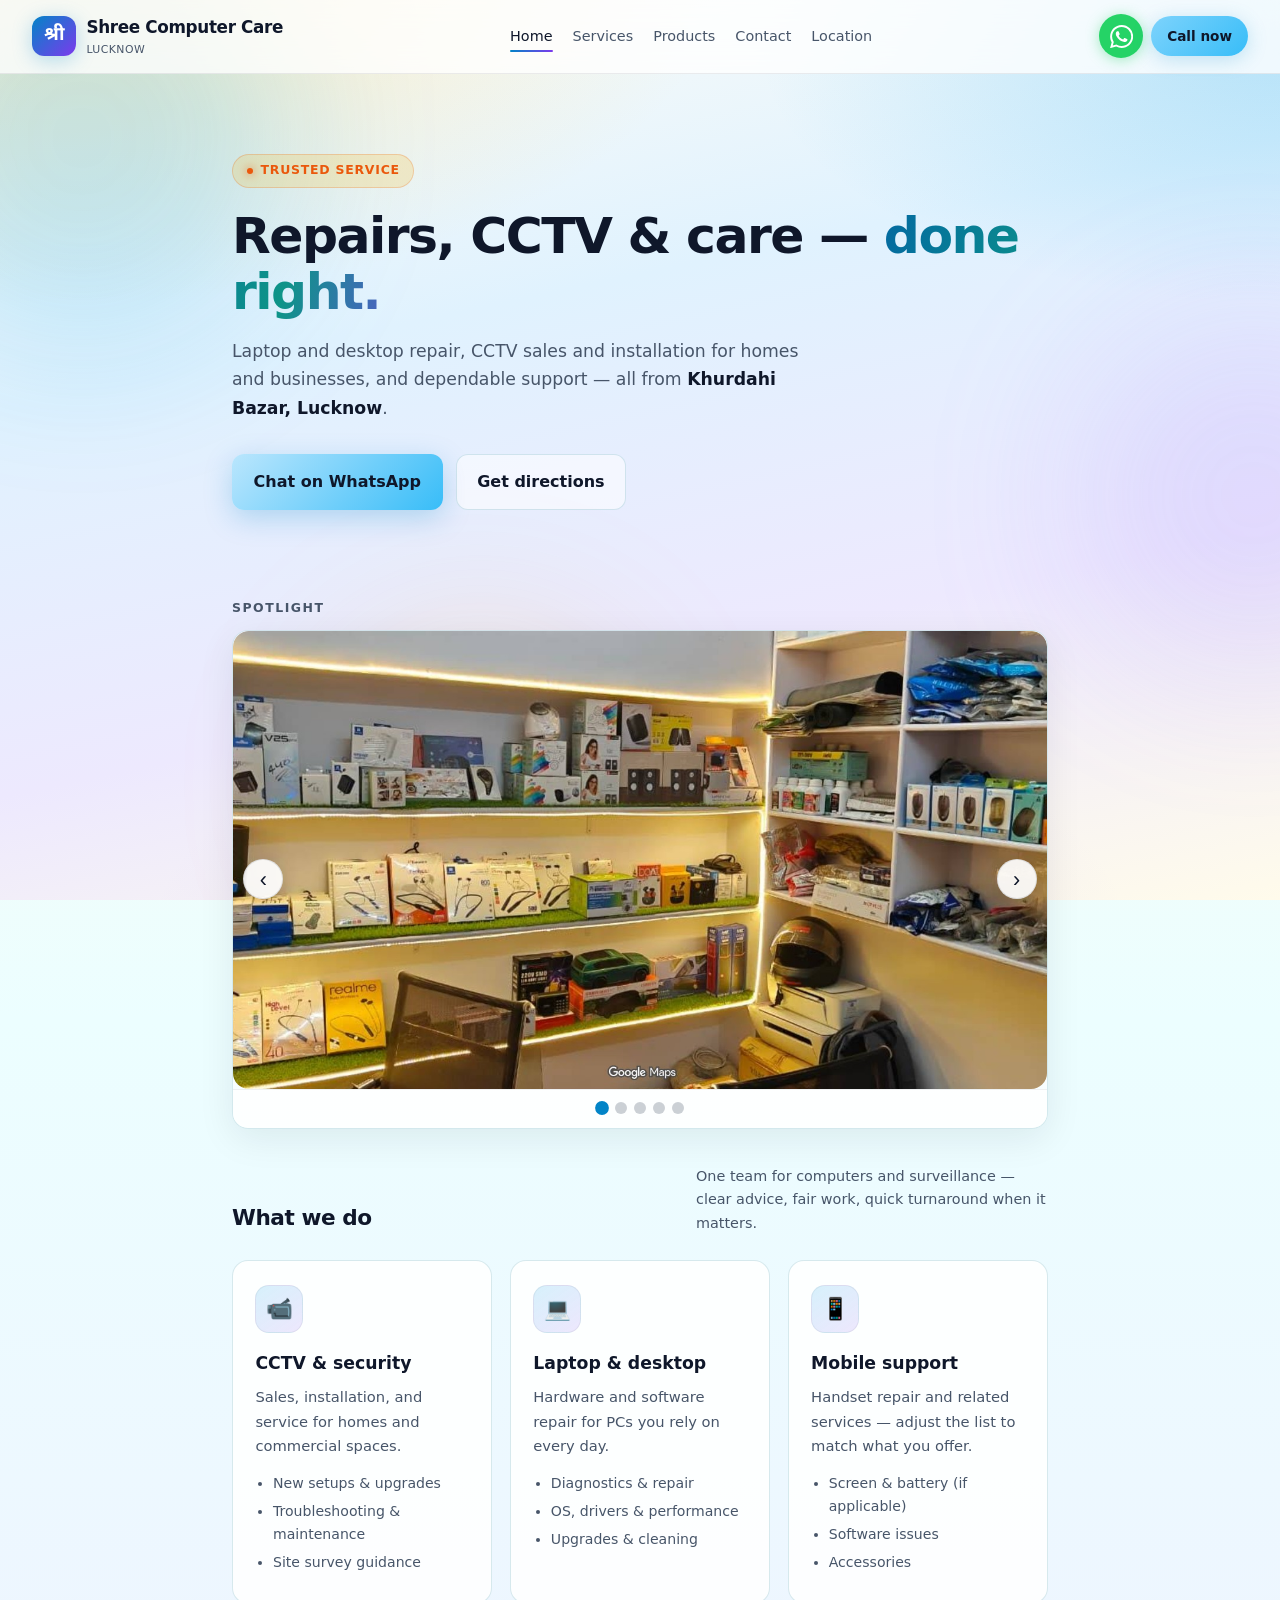
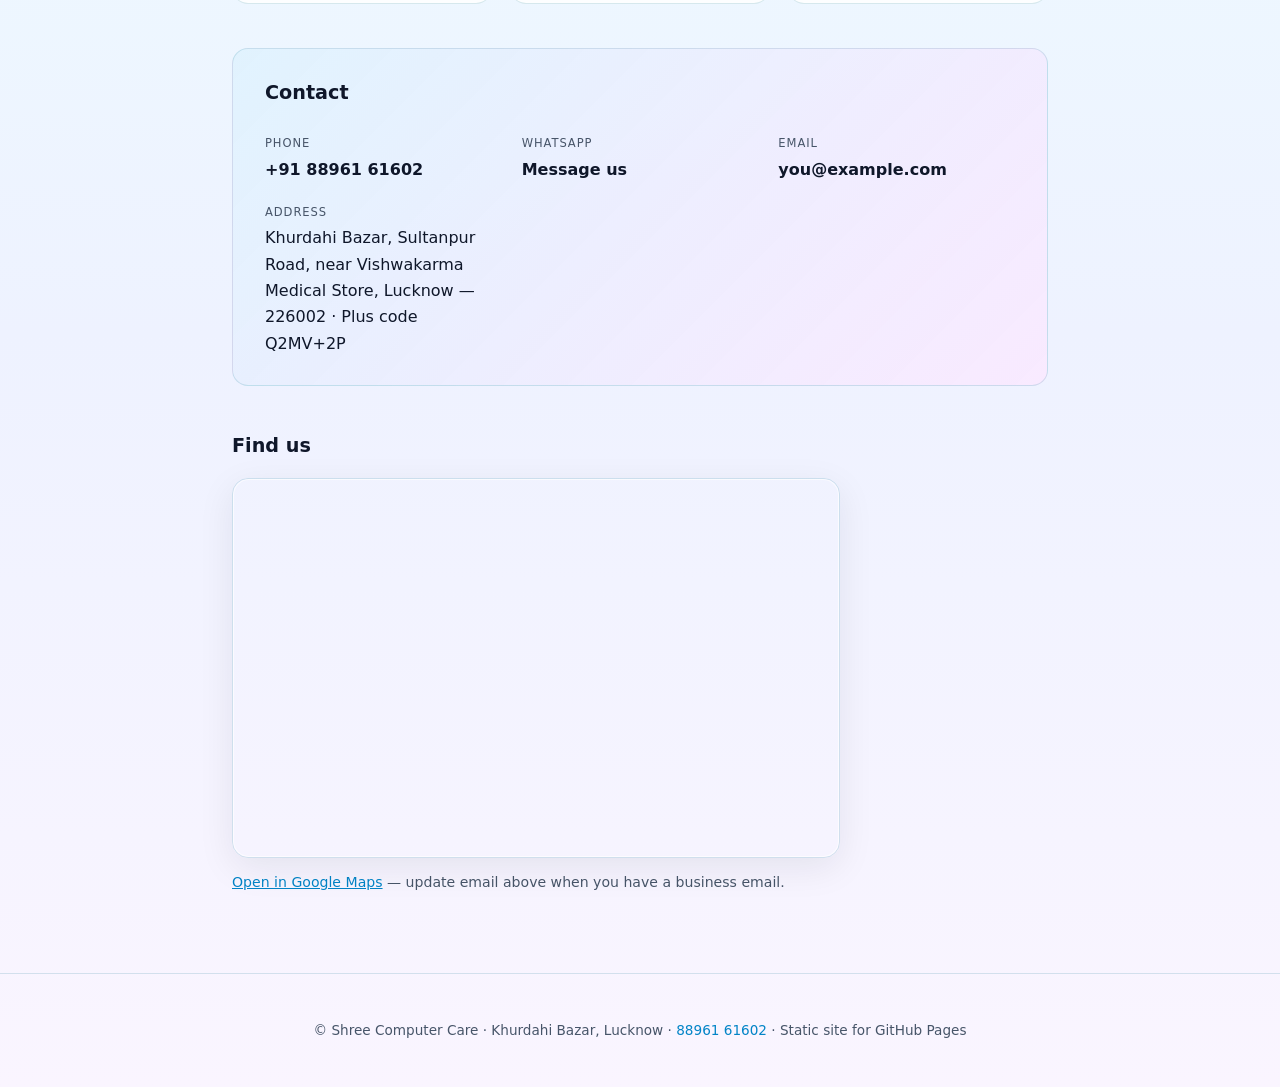
<file: index.html>
<!DOCTYPE html>
<html lang="en">
<head>
  <meta charset="UTF-8" />
  <meta name="viewport" content="width=device-width, initial-scale=1, viewport-fit=cover" />
  <meta name="theme-color" content="#e0f2fe" />
  <meta name="description" content="Shree Computer Care — Laptop & desktop repair, CCTV sales, service and installation in Khurdahi Bazar, Lucknow." />
  <title>Shree Computer Care | Lucknow</title>
  <!-- BEGIN ai-assisted - Cursor Composer -->
  <link rel="preconnect" href="https://fonts.googleapis.com" />
  <link rel="preconnect" href="https://fonts.gstatic.com" crossorigin />
  <link href="https://fonts.googleapis.com/css2?family=Noto+Sans+Devanagari:wght@700&amp;display=swap" rel="stylesheet" />
  <link rel="stylesheet" href="css/site-from-index.css" />
  <link rel="stylesheet" href="css/site-extra.css" />
  <!-- END ai-assisted- Cursor Composer -->
</head>
<body>
  <div class="bg-stage" aria-hidden="true"></div>
  <div class="bg-orbs" aria-hidden="true">
    <div class="orb orb-1"></div>
    <div class="orb orb-2"></div>
    <div class="orb orb-3"></div>
  </div>

  <!-- BEGIN ai-assisted - Cursor Composer -->
  <header class="topbar">
    <a class="brand" href="#top">
      <span class="brand-mark brand-mark-devanagari" lang="hi" aria-hidden="true">श्री</span>
      <span class="brand-text">Shree Computer Care <span>Lucknow</span></span>
    </a>
    <nav class="nav-links" aria-label="Primary">
      <a href="#top" class="is-active">Home</a>
      <a href="index.html#services">Services</a>
      <a href="products.html">Products</a>
      <a href="index.html#contact">Contact</a>
      <a href="index.html#find-us">Location</a>
    </nav>
    <div class="topbar-actions">
      <a class="btn-wa" href="https://wa.me/918896161602" target="_blank" rel="noopener noreferrer" title="WhatsApp" aria-label="WhatsApp — opens in a new tab">
        <svg class="btn-wa-icon" viewBox="0 0 24 24" aria-hidden="true" focusable="false"><path fill="currentColor" d="M17.472 14.382c-.297-.149-1.758-.867-2.03-.967-.273-.099-.471-.148-.67.15-.197.297-.767.966-.94 1.164-.173.199-.347.223-.644.075-.297-.15-1.255-.463-2.39-1.475-.883-.788-1.48-1.761-1.653-2.059-.173-.297-.018-.458.13-.606.134-.133.298-.347.446-.52.149-.174.198-.298.298-.497.099-.198.05-.371-.025-.52-.075-.149-.669-1.612-.916-2.207-.242-.579-.487-.5-.669-.51-.173-.008-.371-.01-.57-.01-.198 0-.52.074-.792.372-.272.297-1.04 1.016-1.04 2.479 0 1.462 1.065 2.875 1.213 3.074.149.198 2.096 3.2 5.077 4.487.709.306 1.262.489 1.694.625.712.227 1.36.195 1.871.118.571-.085 1.758-.719 2.006-1.413.248-.694.248-1.289.173-1.413-.074-.124-.272-.198-.57-.347m-5.421 7.403h-.004a9.87 9.87 0 01-5.031-1.378l-.361-.214-3.741.982.998-3.648-.235-.374a9.86 9.86 0 01-1.51-5.26c.001-5.45 4.436-9.884 9.888-9.884 2.64 0 5.113 1.03 6.988 2.898a9.825 9.825 0 012.893 6.994c-.003 5.45-4.435 9.884-9.881 9.884m8.413-18.297A11.815 11.815 0 0012.05 0C5.495 0 .16 5.335.157 11.892c0 2.096.547 4.142 1.588 5.945L.057 24l6.305-1.654a11.882 11.882 0 005.683 1.448h.005c6.554 0 11.89-5.335 11.893-11.893a11.821 11.821 0 00-3.48-8.413z"/></svg>
      </a>
      <a class="btn-call" href="tel:+918896161602">Call now</a>
    </div>
  </header>

  <div id="top"></div>
  <section class="hero">
    <div class="hero-badge">Trusted service</div>
    <h1>Repairs, CCTV &amp; care — <span class="grad">done right.</span></h1>
    <p class="hero-lead">
      Laptop and desktop repair, CCTV sales and installation for homes and businesses,
      and dependable support — all from <strong style="color:var(--text)">Khurdahi Bazar, Lucknow</strong>.
    </p>
    <div class="hero-cta">
      <a class="btn-primary" href="https://wa.me/918896161602" target="_blank" rel="noopener noreferrer">Chat on WhatsApp</a>
      <a class="btn-ghost" href="#find-us">Get directions</a>
    </div>
  </section>

  <section class="carousel-section" id="promos" aria-label="Promotional banners">
    <p class="section-label">Spotlight</p>
    <div class="carousel" data-carousel>
      <div class="carousel-viewport">
        <div class="carousel-track">
          <figure class="carousel-slide">
            <img src="images/carousel/carousel-1.jpg" alt="Promotional slide 1 — Shree Computer Care, Lucknow" width="1200" height="675" decoding="async" onerror="this.onerror=null;this.src='images/carousel/carousel-1.svg';" />
          </figure>
          <figure class="carousel-slide">
            <img src="images/carousel/carousel-2.jpg" alt="Promotional slide 2 — Shree Computer Care, Lucknow" width="1200" height="675" decoding="async" onerror="this.onerror=null;this.src='images/carousel/carousel-2.svg';" />
          </figure>
          <figure class="carousel-slide">
            <img src="images/carousel/carousel-3.jpg" alt="Promotional slide 3 — Shree Computer Care, Lucknow" width="1200" height="675" decoding="async" onerror="this.onerror=null;this.src='images/carousel/carousel-3.svg';" />
          </figure>
          <figure class="carousel-slide">
            <img src="images/carousel/carousel-4.jpg" alt="Promotional slide 4 — Shree Computer Care, Lucknow" width="1200" height="675" decoding="async" onerror="this.onerror=null;this.src='images/carousel/carousel-4.svg';" />
          </figure>
          <figure class="carousel-slide">
            <img src="images/carousel/carousel-5.jpg" alt="Promotional slide 5 — Shree Computer Care, Lucknow" width="1200" height="675" decoding="async" onerror="this.onerror=null;this.src='images/carousel/carousel-5.svg';" />
          </figure>
        </div>
      </div>
      <button type="button" class="carousel-btn carousel-prev" aria-label="Previous slide">&#8249;</button>
      <button type="button" class="carousel-btn carousel-next" aria-label="Next slide">&#8250;</button>
      <div class="carousel-dots" aria-label="Slide markers"></div>
    </div> </section>

  <main>
    <div class="section-head" id="services">
      <h2>What we do</h2>
      <p>One team for computers and surveillance — clear advice, fair work, quick turnaround when it matters.</p>
    </div>
    <div class="services-grid">
      <article class="service-card">
        <div class="service-icon" aria-hidden="true">📹</div>
        <h3>CCTV &amp; security</h3>
        <p>Sales, installation, and service for homes and commercial spaces.</p>
        <ul>
          <li>New setups &amp; upgrades</li>
          <li>Troubleshooting &amp; maintenance</li>
          <li>Site survey guidance</li>
        </ul>
      </article>
      <article class="service-card">
        <div class="service-icon" aria-hidden="true">💻</div>
        <h3>Laptop &amp; desktop</h3>
        <p>Hardware and software repair for PCs you rely on every day.</p>
        <ul>
          <li>Diagnostics &amp; repair</li>
          <li>OS, drivers &amp; performance</li>
          <li>Upgrades &amp; cleaning</li>
        </ul>
      </article>
      <article class="service-card">
        <div class="service-icon" aria-hidden="true">📱</div>
        <h3>Mobile support</h3>
        <p>Handset repair and related services — adjust the list to match what you offer.</p>
        <ul>
          <li>Screen &amp; battery (if applicable)</li>
          <li>Software issues</li>
          <li>Accessories</li>
        </ul>
      </article>
    </div>

    <section class="contact-panel" id="contact" aria-labelledby="contact-title">
      <h2 id="contact-title">Contact</h2>
      <div class="contact-item">
        <label>Phone</label>
        <a href="tel:+918896161602">+91 88961 61602</a>
      </div>
      <div class="contact-item">
        <label>WhatsApp</label>
        <a href="https://wa.me/918896161602" target="_blank" rel="noopener noreferrer">Message us</a>
      </div>
      <div class="contact-item">
        <label>Email</label>
        <a href="mailto:you@example.com">you@example.com</a>
      </div>
      <div class="contact-item">
        <label>Address</label>
        <span>Khurdahi Bazar, Sultanpur Road, near Vishwakarma Medical Store, Lucknow — 226002 · Plus code Q2MV+2P</span>
      </div>
    </section>

    <section class="map-section" id="find-us" aria-labelledby="map-title">
      <h2 id="map-title">Find us</h2>
      <div class="map-frame">
        <iframe
          title="Map — Shree Computer Care, Khurdahi Bazar, Lucknow"
          loading="lazy"
          referrerpolicy="no-referrer-when-downgrade"
          allowfullscreen
          src="https://www.google.com/maps/embed?pb=!1m18!1m12!1m3!1d3558.7610417948397!2d81.0443576!3d26.7825336!2m3!1f0!2f0!3f0!3m2!1i1024!2i768!4f13.1!3m3!1m2!1s0x399be5e5fa6c2b3f%3A0x4e7fe9b48e4816f4!2sShree%20Computer%20Care!5e0!3m2!1sen!2sin!4v1715788800000!5m2!1sen!2sin">
        </iframe>
      </div>
      <p class="map-note">
        <a href="https://maps.app.goo.gl/8APhMAB577buGwzb7" target="_blank" rel="noopener noreferrer">Open in Google Maps</a>
        — update email above when you have a business email.
      </p>
    </section>
  </main>

  <footer>
    <p>© Shree Computer Care · Khurdahi Bazar, Lucknow · <a href="tel:+918896161602">88961&nbsp;61602</a> · Static site for GitHub Pages</p>
  </footer>
  <script src="js/carousel.js" defer></script>
  <!-- END ai-assisted- Cursor Composer -->
</body>
</html>
</file>
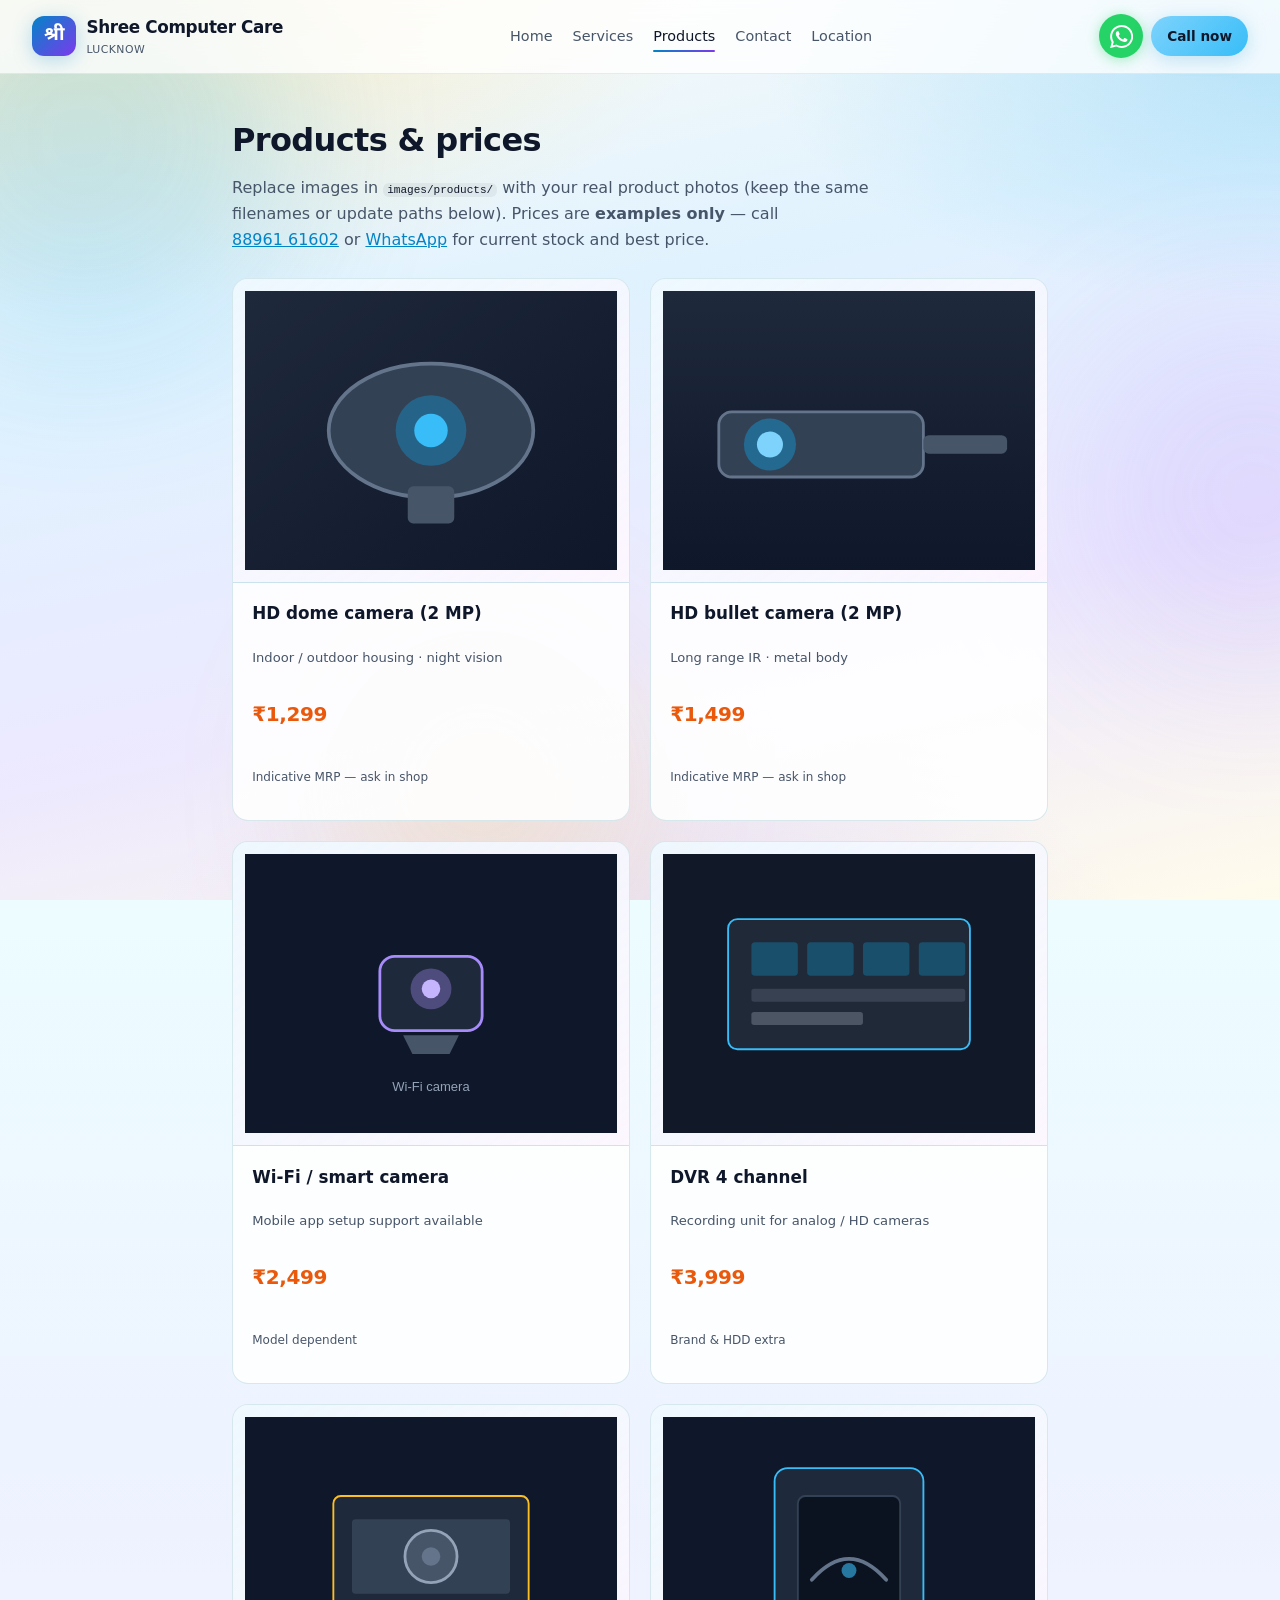
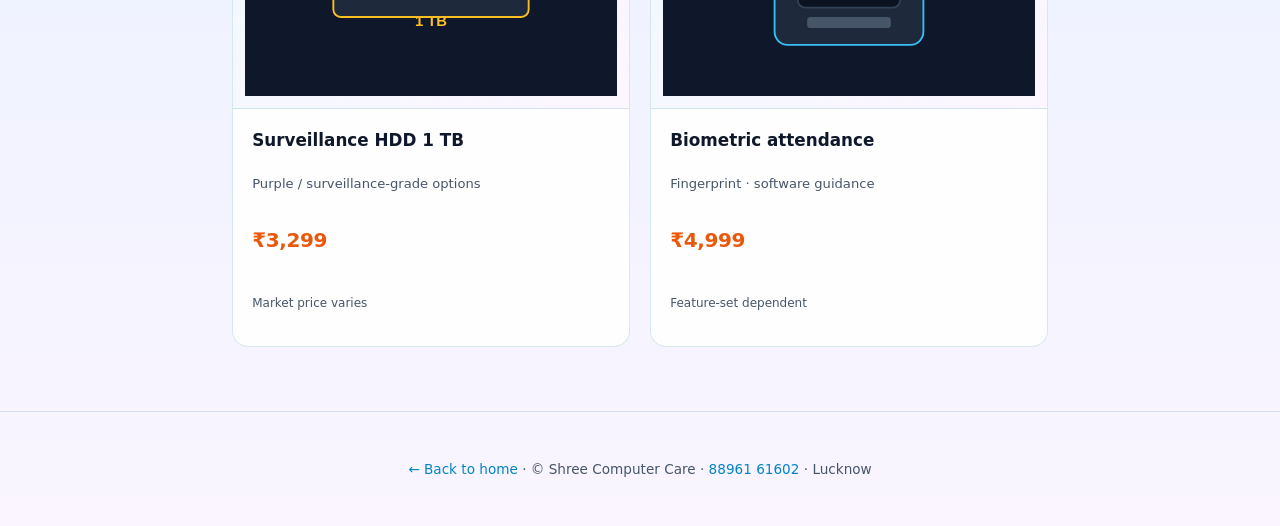
<file: products.html>
<!DOCTYPE html>
<html lang="en">
<head>
  <meta charset="UTF-8" />
  <meta name="viewport" content="width=device-width, initial-scale=1, viewport-fit=cover" />
  <meta name="theme-color" content="#e0f2fe" />
  <meta name="description" content="Products and price list — CCTV, cameras, DVR and accessories at Shree Computer Care, Lucknow." />
  <title>Products &amp; prices | Shree Computer Care</title>
  <!-- BEGIN ai-assisted - Cursor Composer -->
  <link rel="preconnect" href="https://fonts.googleapis.com" />
  <link rel="preconnect" href="https://fonts.gstatic.com" crossorigin />
  <link href="https://fonts.googleapis.com/css2?family=Noto+Sans+Devanagari:wght@700&amp;display=swap" rel="stylesheet" />
  <link rel="stylesheet" href="css/site-from-index.css" />
  <link rel="stylesheet" href="css/site-extra.css" />
  <!-- END ai-assisted- Cursor Composer -->
</head>
<body>
  <div class="bg-stage" aria-hidden="true"></div>
  <div class="bg-orbs" aria-hidden="true">
    <div class="orb orb-1"></div>
    <div class="orb orb-2"></div>
    <div class="orb orb-3"></div>
  </div>

  <!-- BEGIN ai-assisted - Cursor Composer -->
  <header class="topbar">
    <a class="brand" href="index.html#top">
      <span class="brand-mark brand-mark-devanagari" lang="hi" aria-hidden="true">श्री</span>
      <span class="brand-text">Shree Computer Care <span>Lucknow</span></span>
    </a>
    <nav class="nav-links" aria-label="Primary">
      <a href="index.html#top">Home</a>
      <a href="index.html#services">Services</a>
      <a href="products.html" class="is-active">Products</a>
      <a href="index.html#contact">Contact</a>
      <a href="index.html#find-us">Location</a>
    </nav>
    <div class="topbar-actions">
      <a class="btn-wa" href="https://wa.me/918896161602" target="_blank" rel="noopener noreferrer" title="WhatsApp" aria-label="WhatsApp — opens in a new tab">
        <svg class="btn-wa-icon" viewBox="0 0 24 24" aria-hidden="true" focusable="false"><path fill="currentColor" d="M17.472 14.382c-.297-.149-1.758-.867-2.03-.967-.273-.099-.471-.148-.67.15-.197.297-.767.966-.94 1.164-.173.199-.347.223-.644.075-.297-.15-1.255-.463-2.39-1.475-.883-.788-1.48-1.761-1.653-2.059-.173-.297-.018-.458.13-.606.134-.133.298-.347.446-.52.149-.174.198-.298.298-.497.099-.198.05-.371-.025-.52-.075-.149-.669-1.612-.916-2.207-.242-.579-.487-.5-.669-.51-.173-.008-.371-.01-.57-.01-.198 0-.52.074-.792.372-.272.297-1.04 1.016-1.04 2.479 0 1.462 1.065 2.875 1.213 3.074.149.198 2.096 3.2 5.077 4.487.709.306 1.262.489 1.694.625.712.227 1.36.195 1.871.118.571-.085 1.758-.719 2.006-1.413.248-.694.248-1.289.173-1.413-.074-.124-.272-.198-.57-.347m-5.421 7.403h-.004a9.87 9.87 0 01-5.031-1.378l-.361-.214-3.741.982.998-3.648-.235-.374a9.86 9.86 0 01-1.51-5.26c.001-5.45 4.436-9.884 9.888-9.884 2.64 0 5.113 1.03 6.988 2.898a9.825 9.825 0 012.893 6.994c-.003 5.45-4.435 9.884-9.881 9.884m8.413-18.297A11.815 11.815 0 0012.05 0C5.495 0 .16 5.335.157 11.892c0 2.096.547 4.142 1.588 5.945L.057 24l6.305-1.654a11.882 11.882 0 005.683 1.448h.005c6.554 0 11.89-5.335 11.893-11.893a11.821 11.821 0 00-3.48-8.413z"/></svg>
      </a>
      <a class="btn-call" href="tel:+918896161602">Call now</a>
    </div>
  </header>

  <div class="page-intro">
    <h1>Products &amp; prices</h1>
    <p>
      Replace images in <code>images/products/</code> with your real product photos (keep the same filenames or update paths below).
      Prices are <strong>examples only</strong> — call <a href="tel:+918896161602">88961&nbsp;61602</a> or
      <a href="https://wa.me/918896161602" target="_blank" rel="noopener noreferrer">WhatsApp</a> for current stock and best price.
    </p>
  </div>

  <div class="products-grid">
    <article class="product-card">
      <div class="product-img-wrap">
        <img src="images/products/dome-hd-camera.svg" alt="HD dome CCTV camera" width="400" height="300" decoding="async" />
      </div>
      <div class="product-body">
        <h2>HD dome camera (2&nbsp;MP)</h2>
        <p class="product-meta">Indoor / outdoor housing · night vision</p>
        <p class="price">₹1,299</p>
        <p class="price-note">Indicative MRP — ask in shop</p>
      </div>
    </article>

    <article class="product-card">
      <div class="product-img-wrap">
        <img src="images/products/bullet-camera.svg" alt="HD bullet CCTV camera" width="400" height="300" decoding="async" />
      </div>
      <div class="product-body">
        <h2>HD bullet camera (2&nbsp;MP)</h2>
        <p class="product-meta">Long range IR · metal body</p>
        <p class="price">₹1,499</p>
        <p class="price-note">Indicative MRP — ask in shop</p>
      </div>
    </article>

    <article class="product-card">
      <div class="product-img-wrap">
        <img src="images/products/wifi-camera.svg" alt="Wi-Fi security camera" width="400" height="300" decoding="async" />
      </div>
      <div class="product-body">
        <h2>Wi-Fi / smart camera</h2>
        <p class="product-meta">Mobile app setup support available</p>
        <p class="price">₹2,499</p>
        <p class="price-note">Model dependent</p>
      </div>
    </article>

    <article class="product-card">
      <div class="product-img-wrap">
        <img src="images/products/dvr-4ch.svg" alt="4 channel DVR" width="400" height="300" decoding="async" />
      </div>
      <div class="product-body">
        <h2>DVR 4&nbsp;channel</h2>
        <p class="product-meta">Recording unit for analog / HD cameras</p>
        <p class="price">₹3,999</p>
        <p class="price-note">Brand &amp; HDD extra</p>
      </div>
    </article>

    <article class="product-card">
      <div class="product-img-wrap">
        <img src="images/products/hdd-1tb.svg" alt="Surveillance hard disk 1TB" width="400" height="300" decoding="async" />
      </div>
      <div class="product-body">
        <h2>Surveillance HDD 1&nbsp;TB</h2>
        <p class="product-meta">Purple / surveillance-grade options</p>
        <p class="price">₹3,299</p>
        <p class="price-note">Market price varies</p>
      </div>
    </article>

    <article class="product-card">
      <div class="product-img-wrap">
        <img src="images/products/biometric.svg" alt="Biometric attendance device" width="400" height="300" decoding="async" />
      </div>
      <div class="product-body">
        <h2>Biometric attendance</h2>
        <p class="product-meta">Fingerprint · software guidance</p>
        <p class="price">₹4,999</p>
        <p class="price-note">Feature-set dependent</p>
      </div>
    </article>
  </div>

  <footer>
    <p><a href="index.html">← Back to home</a> · © Shree Computer Care · <a href="tel:+918896161602">88961&nbsp;61602</a> · Lucknow</p>
  </footer>
  <!-- END ai-assisted- Cursor Composer -->
</body>
</html>
</file>
<file: css/site-from-index.css>
:root {
      --bg-deep: #f8fafc;
      --bg-mid: #f1f5f9;
      --surface: rgba(255, 255, 255, 0.88);
      --surface-border: rgba(14, 116, 144, 0.16);
      --text: #0f172a;
      --text-soft: #475569;
      --accent: #0284c7;
      --accent-2: #7c3aed;
      --accent-warm: #ea580c;
      --glow: rgba(2, 132, 199, 0.28);
      --radius: 16px;
      --font: "Segoe UI", system-ui, -apple-system, Roboto, Ubuntu, sans-serif;
      --ease-out: cubic-bezier(0.22, 1, 0.36, 1);
      --shadow-soft: 0 10px 36px rgba(15, 23, 42, 0.08);
      --shadow-card: 0 18px 48px rgba(15, 23, 42, 0.1);
    }

    *, *::before, *::after { box-sizing: border-box; }

    html {
      scroll-behavior: smooth;
      /* Keeps in-page nav clicks clear of the sticky header */
      scroll-padding-top: 5.75rem;
    }

    body {
      margin: 0;
      font-family: var(--font);
      color: var(--text);
      background: linear-gradient(180deg, #fffbeb 0%, #ecfeff 38%, #eef2ff 72%, #faf5ff 100%);
      line-height: 1.65;
      overflow-x: hidden;
      -webkit-text-size-adjust: 100%;
      text-size-adjust: 100%;
    }

    /* Ambient background */
    .bg-stage {
      position: fixed;
      inset: 0;
      z-index: -2;
      background:
        radial-gradient(ellipse 100% 75% at 5% -5%, rgba(251, 191, 36, 0.28), transparent 52%),
        radial-gradient(ellipse 85% 60% at 100% 5%, rgba(14, 165, 233, 0.22), transparent 48%),
        radial-gradient(ellipse 70% 50% at 50% 105%, rgba(167, 139, 250, 0.2), transparent 55%),
        linear-gradient(168deg, #fffdf7 0%, #e0f2fe 35%, #ede9fe 68%, #fffbeb 100%);
    }

    .bg-orbs {
      position: fixed;
      inset: 0;
      z-index: -1;
      pointer-events: none;
      overflow: hidden;
    }

    .orb {
      position: absolute;
      border-radius: 50%;
      filter: blur(80px);
      opacity: 0.55;
      animation: orbFloat 32s var(--ease-out) infinite alternate;
    }

    .orb-1 {
      width: min(55vw, 420px);
      height: min(55vw, 420px);
      background: rgba(14, 165, 233, 0.35);
      top: -8%;
      left: -10%;
      animation-delay: -4s;
    }

    .orb-2 {
      width: min(45vw, 360px);
      height: min(45vw, 360px);
      background: rgba(167, 139, 250, 0.32);
      top: 35%;
      right: -12%;
      animation-delay: -8s;
    }

    .orb-3 {
      width: min(40vw, 320px);
      height: min(40vw, 320px);
      background: rgba(251, 191, 36, 0.28);
      bottom: -5%;
      left: 25%;
      animation-delay: -2s;
    }

    @keyframes orbFloat {
      0% { transform: translate(0, 0) scale(1); }
      100% { transform: translate(3%, 4%) scale(1.08); }
    }

    /* Top bar */
    .topbar {
      position: sticky;
      top: 0;
      z-index: 50;
      display: flex;
      flex-wrap: wrap;
      align-items: center;
      justify-content: space-between;
      gap: 1rem;
      padding: 0.85rem clamp(1rem, 4vw, 2rem);
      background: rgba(255, 255, 255, 0.78);
      backdrop-filter: blur(16px);
      -webkit-backdrop-filter: blur(16px);
      border-bottom: 1px solid rgba(15, 23, 42, 0.08);
      animation: topbarIn 1.15s var(--ease-out) both;
    }

    @keyframes topbarIn {
      from { opacity: 0; transform: translateY(-12px); }
      to { opacity: 1; transform: translateY(0); }
    }

    .brand {
      display: flex;
      align-items: center;
      gap: 0.65rem;
      text-decoration: none;
      color: var(--text);
    }

    .brand-mark {
      min-width: 44px;
      height: 40px;
      padding: 0 0.45rem;
      border-radius: 12px;
      background: linear-gradient(135deg, var(--accent), var(--accent-2));
      display: grid;
      place-items: center;
      font-weight: 800;
      font-size: 0.95rem;
      color: #ffffff;
      box-shadow: 0 4px 20px var(--glow);
      animation: markPulse 6s ease-in-out infinite;
    }

    /* Hindi श्री — use with Noto Sans Devanagari from Google Fonts */
    .brand-mark-devanagari {
      font-family: "Noto Sans Devanagari", "Noto Sans", system-ui, sans-serif;
      font-weight: 700;
      font-size: 1.18rem;
      line-height: 1;
      letter-spacing: -0.03em;
    }

    @keyframes markPulse {
      0%, 100% { box-shadow: 0 4px 18px var(--glow); transform: scale(1); }
      50% { box-shadow: 0 8px 28px rgba(124, 58, 237, 0.35); transform: scale(1.03); }
    }

    .brand-text {
      font-weight: 700;
      letter-spacing: -0.02em;
      font-size: 1.05rem;
    }

    .brand-text span {
      display: block;
      font-size: 0.68rem;
      font-weight: 500;
      color: var(--text-soft);
      letter-spacing: 0.04em;
      text-transform: uppercase;
    }

    .nav-links {
      display: flex;
      flex-wrap: wrap;
      gap: 0.35rem 1.25rem;
      align-items: center;
    }

    .nav-links a {
      color: var(--text-soft);
      text-decoration: none;
      font-size: 0.9rem;
      font-weight: 500;
      position: relative;
      padding: 0.25rem 0;
      transition: color 0.55s var(--ease-out), opacity 0.35s ease, transform 0.35s var(--ease-out);
    }

    .nav-links a::after {
      content: "";
      position: absolute;
      left: 0;
      bottom: 0;
      width: 0;
      height: 2px;
      background: linear-gradient(90deg, var(--accent), var(--accent-2));
      border-radius: 2px;
      transition: width 0.65s var(--ease-out);
    }

    .nav-links a:hover {
      color: var(--text);
    }

    .nav-links a:hover::after {
      width: 100%;
    }

    .nav-links a:focus-visible {
      color: var(--text);
      outline: none;
    }

    .nav-links a:focus-visible::after {
      width: 100%;
    }

    .nav-links a:active {
      opacity: 0.82;
      transform: translateY(1px);
    }

    .btn-call {
      display: inline-flex;
      align-items: center;
      gap: 0.45rem;
      padding: 0.55rem 1rem;
      border-radius: 999px;
      font-size: 0.85rem;
      font-weight: 600;
      text-decoration: none;
      color: #0f172a;
      background: linear-gradient(135deg, #7dd3fc, #38bdf8);
      box-shadow: 0 4px 20px rgba(2, 132, 199, 0.22);
      transition: transform 0.45s var(--ease-out), box-shadow 0.45s ease;
      white-space: nowrap;
      -webkit-tap-highlight-color: transparent;
    }

    .btn-call:hover {
      transform: translateY(-2px);
      box-shadow: 0 8px 28px rgba(2, 132, 199, 0.28);
    }

    .btn-call:active {
      transform: translateY(0);
    }

    /* Hero */
    .hero {
      padding: clamp(2.5rem, 8vw, 5rem) clamp(1.25rem, 5vw, 2.5rem) clamp(3rem, 10vw, 5.5rem);
      max-width: 56rem;
      margin: 0 auto;
    }

    .hero-badge {
      display: inline-flex;
      align-items: center;
      gap: 0.5rem;
      padding: 0.35rem 0.85rem;
      border-radius: 999px;
      font-size: 0.78rem;
      font-weight: 600;
      letter-spacing: 0.06em;
      text-transform: uppercase;
      color: var(--accent-warm);
      background: rgba(251, 191, 36, 0.2);
      border: 1px solid rgba(234, 88, 12, 0.22);
      margin-bottom: 1.25rem;
      animation: fadeUp 1.25s var(--ease-out) 0.1s both;
    }

    .hero-badge::before {
      content: "";
      width: 6px;
      height: 6px;
      border-radius: 50%;
      background: var(--accent-warm);
      box-shadow: 0 0 10px var(--accent-warm);
      animation: blink 3.2s ease-in-out infinite;
    }

    @keyframes blink {
      0%, 100% { opacity: 1; }
      50% { opacity: 0.35; }
    }

    .hero h1 {
      margin: 0 0 1rem;
      font-size: clamp(2rem, 5.5vw, 3.15rem);
      font-weight: 800;
      letter-spacing: -0.03em;
      line-height: 1.12;
      animation: fadeUp 1.3s var(--ease-out) 0.15s both;
    }

    .hero h1 .grad {
      background: linear-gradient(105deg, #0369a1, #0d9488, #7c3aed, #ea580c);
      background-size: 200% auto;
      -webkit-background-clip: text;
      background-clip: text;
      color: transparent;
      animation: gradShift 14s ease infinite;
    }

    @keyframes gradShift {
      0%, 100% { background-position: 0% center; }
      50% { background-position: 100% center; }
    }

    .hero-lead {
      margin: 0 0 2rem;
      max-width: 36rem;
      font-size: 1.08rem;
      color: var(--text-soft);
      animation: fadeUp 1.35s var(--ease-out) 0.25s both;
    }

    .hero-cta {
      display: flex;
      flex-wrap: wrap;
      gap: 0.85rem;
      animation: fadeUp 1.45s var(--ease-out) 0.35s both;
    }

    .btn-primary {
      display: inline-flex;
      align-items: center;
      gap: 0.5rem;
      padding: 0.85rem 1.35rem;
      border-radius: 12px;
      font-weight: 600;
      text-decoration: none;
      color: #0f172a;
      background: linear-gradient(135deg, #bae6fd, #38bdf8);
      box-shadow: 0 8px 28px rgba(2, 132, 199, 0.25);
      transition: transform 0.45s var(--ease-out), box-shadow 0.45s ease;
    }

    .btn-primary:hover {
      transform: translateY(-3px) scale(1.02);
      box-shadow: 0 14px 36px rgba(2, 132, 199, 0.28);
    }

    .btn-ghost {
      display: inline-flex;
      align-items: center;
      gap: 0.5rem;
      padding: 0.85rem 1.25rem;
      border-radius: 12px;
      font-weight: 600;
      text-decoration: none;
      color: var(--text);
      border: 1px solid var(--surface-border);
      background: rgba(255, 255, 255, 0.55);
      transition: border-color 0.4s ease, background 0.4s ease, transform 0.4s var(--ease-out);
    }

    .btn-ghost:hover {
      border-color: rgba(124, 58, 237, 0.35);
      background: rgba(237, 233, 254, 0.65);
      transform: translateY(-2px);
    }

    @keyframes fadeUp {
      from {
        opacity: 0;
        transform: translateY(22px);
      }
      to {
        opacity: 1;
        transform: translateY(0);
      }
    }

    /* Sections */
    main {
      max-width: 56rem;
      margin: 0 auto;
      padding: 0 clamp(1.25rem, 5vw, 2.5rem) 4rem;
    }

    .section-head {
      display: flex;
      align-items: flex-end;
      justify-content: space-between;
      flex-wrap: wrap;
      gap: 0.75rem;
      margin-bottom: 1.5rem;
    }

    .section-head h2 {
      margin: 0;
      font-size: 1.35rem;
      font-weight: 700;
      letter-spacing: -0.02em;
    }

    .section-head p {
      margin: 0;
      font-size: 0.9rem;
      color: var(--text-soft);
      max-width: 22rem;
    }

    .services-grid {
      display: grid;
      grid-template-columns: repeat(auto-fit, minmax(260px, 1fr));
      gap: 1.1rem;
    }

    .service-card {
      position: relative;
      padding: 1.5rem 1.4rem;
      border-radius: var(--radius);
      background: var(--surface);
      border: 1px solid var(--surface-border);
      overflow: hidden;
      opacity: 0;
      animation: cardIn 1.2s var(--ease-out) forwards;
      transition: transform 0.55s var(--ease-out), border-color 0.45s ease, box-shadow 0.55s ease;
    }

    .service-card:nth-child(1) { animation-delay: 0.08s; }
    .service-card:nth-child(2) { animation-delay: 0.22s; }
    .service-card:nth-child(3) { animation-delay: 0.36s; }

    @keyframes cardIn {
      from {
        opacity: 0;
        transform: translateY(28px);
      }
      to {
        opacity: 1;
        transform: translateY(0);
      }
    }

    .service-card::before {
      content: "";
      position: absolute;
      inset: -1px;
      border-radius: inherit;
      padding: 1px;
      background: linear-gradient(135deg, rgba(14, 165, 233, 0.22), transparent 42%, rgba(124, 58, 237, 0.18));
      -webkit-mask: linear-gradient(#fff 0 0) content-box, linear-gradient(#fff 0 0);
      mask: linear-gradient(#fff 0 0) content-box, linear-gradient(#fff 0 0);
      -webkit-mask-composite: xor;
      mask-composite: exclude;
      opacity: 0;
      transition: opacity 0.55s ease;
      pointer-events: none;
    }

    .service-card:hover {
      transform: translateY(-6px);
      border-color: rgba(2, 132, 199, 0.28);
      box-shadow: var(--shadow-card), 0 0 0 1px rgba(2, 132, 199, 0.06);
    }

    .service-card:hover::before {
      opacity: 1;
    }

    .service-icon {
      width: 48px;
      height: 48px;
      border-radius: 14px;
      display: grid;
      place-items: center;
      font-size: 1.35rem;
      margin-bottom: 1rem;
      background: linear-gradient(145deg, rgba(14, 165, 233, 0.16), rgba(124, 58, 237, 0.12));
      border: 1px solid rgba(15, 23, 42, 0.06);
    }

    .service-card h3 {
      margin: 0 0 0.5rem;
      font-size: 1.08rem;
      font-weight: 700;
    }

    .service-card p {
      margin: 0;
      font-size: 0.92rem;
      color: var(--text-soft);
    }

    .service-card ul {
      margin: 0.85rem 0 0;
      padding-left: 1.1rem;
      font-size: 0.88rem;
      color: var(--text-soft);
    }

    .service-card li {
      margin-bottom: 0.3rem;
    }

    /* Contact strip */
    .contact-panel {
      margin-top: 2.75rem;
      padding: 1.75rem clamp(1.25rem, 4vw, 2rem);
      border-radius: var(--radius);
      background: linear-gradient(135deg, rgba(224, 242, 254, 0.95), rgba(250, 232, 255, 0.88));
      border: 1px solid var(--surface-border);
      display: grid;
      gap: 1.25rem;
      grid-template-columns: repeat(auto-fit, minmax(200px, 1fr));
      align-items: center;
      animation: fadeUp 1.35s var(--ease-out) 0.4s both;
    }

    .contact-panel h2 {
      margin: 0 0 0.35rem;
      font-size: 1.2rem;
      grid-column: 1 / -1;
    }

    .contact-item {
      display: flex;
      flex-direction: column;
      gap: 0.2rem;
    }

    .contact-item label {
      font-size: 0.72rem;
      text-transform: uppercase;
      letter-spacing: 0.08em;
      color: var(--text-soft);
    }

    .contact-item a {
      font-weight: 600;
      color: var(--text);
      text-decoration: none;
      transition: color 0.4s ease;
    }

    .contact-item a:hover {
      color: var(--accent);
    }

    /* Map */
    .map-section {
      margin-top: 2.75rem;
      animation: fadeUp 1.45s var(--ease-out) 0.5s both;
    }

    .map-section h2 {
      margin: 0 0 1rem;
      font-size: 1.2rem;
    }

    .map-frame {
      position: relative;
      border-radius: var(--radius);
      overflow: hidden;
      border: 1px solid var(--surface-border);
      aspect-ratio: 16 / 10;
      max-height: 380px;
      box-shadow: var(--shadow-soft);
    }

    .map-frame::after {
      content: "";
      position: absolute;
      inset: 0;
      border-radius: inherit;
      box-shadow: inset 0 0 0 1px rgba(255, 255, 255, 0.65);
      pointer-events: none;
    }

    .map-frame iframe {
      width: 100%;
      height: 100%;
      border: 0;
      display: block;
    }

    .map-note {
      margin-top: 0.85rem;
      font-size: 0.88rem;
      color: var(--text-soft);
    }

    .map-note a {
      color: var(--accent);
    }

    footer {
      text-align: center;
      padding: 2rem 1.25rem;
      color: var(--text-soft);
      font-size: 0.85rem;
      border-top: 1px solid var(--surface-border);
    }

    /* Reduced motion */
    @media (prefers-reduced-motion: reduce) {
      html { scroll-behavior: auto; }
      .orb, .brand-mark, .hero-badge::before, .grad {
        animation: none !important;
      }
      .topbar, .hero-badge, .hero h1, .hero-lead, .hero-cta,
      .service-card, .contact-panel, .map-section {
        animation: none !important;
        opacity: 1 !important;
        transform: none !important;
      }
      .service-card { transition: none; }
      .btn-primary, .btn-ghost, .btn-call, .btn-wa, .nav-links a {
        transition: none;
      }
    }
</file>
<file: css/site-extra.css>
/* BEGIN ai-assisted - Cursor Composer */
/* Carousel + products page (extends inline styles on index) */

.nav-links a.is-active {
  color: var(--text);
  transition: color 0.55s var(--ease-out), opacity 0.35s ease, transform 0.35s var(--ease-out);
}

.nav-links a.is-active::after {
  width: 100%;
  transition: width 0.65s var(--ease-out);
}

/* --- Promo carousel --- */
.carousel-section {
  max-width: 56rem;
  margin: 0 auto;
  padding: 0 clamp(1.25rem, 5vw, 2.5rem) 2.25rem;
}

.carousel-section .section-label {
  margin: 0 0 0.75rem;
  font-size: 0.78rem;
  font-weight: 600;
  letter-spacing: 0.12em;
  text-transform: uppercase;
  color: var(--text-soft);
}

.carousel {
  position: relative;
  border-radius: var(--radius);
  border: 1px solid var(--surface-border);
  background: rgba(255, 255, 255, 0.65);
  box-shadow: var(--shadow-soft);
  overflow: hidden;
  touch-action: pan-y;
}

.carousel-viewport {
  overflow: hidden;
  border-radius: inherit;
}

.carousel-track {
  display: flex;
  transition: transform 0.85s var(--ease-out);
  will-change: transform;
}

.carousel-slide {
  flex: 0 0 100%;
  margin: 0;
  line-height: 0;
}

.carousel-slide img {
  width: 100%;
  height: auto;
  display: block;
  aspect-ratio: 16 / 9;
  object-fit: cover;
  object-position: center;
}

.carousel-btn {
  position: absolute;
  top: 50%;
  transform: translateY(-50%);
  z-index: 2;
  width: 2.5rem;
  height: 2.5rem;
  border: 1px solid rgba(15, 23, 42, 0.1);
  border-radius: 50%;
  background: rgba(255, 255, 255, 0.92);
  color: var(--text);
  font-size: 1.35rem;
  line-height: 1;
  cursor: pointer;
  display: grid;
  place-items: center;
  transition: background 0.4s ease, border-color 0.4s ease, transform 0.35s var(--ease-out);
  box-shadow: 0 4px 16px rgba(15, 23, 42, 0.08);
}

.carousel-btn:hover {
  background: rgba(224, 242, 254, 0.98);
  border-color: rgba(2, 132, 199, 0.28);
}

.carousel-btn:focus-visible {
  outline: 2px solid var(--accent);
  outline-offset: 2px;
}

.carousel-prev {
  left: 0.65rem;
}

.carousel-next {
  right: 0.65rem;
}

.carousel-dots {
  display: flex;
  justify-content: center;
  gap: 0.45rem;
  padding: 0.75rem 0.5rem 0.85rem;
  background: rgba(255, 255, 255, 0.72);
  border-top: 1px solid rgba(15, 23, 42, 0.06);
}

.carousel-dot {
  width: 10px;
  height: 10px;
  min-width: 12px;
  min-height: 12px;
  padding: 0;
  border: 0;
  border-radius: 50%;
  background: rgba(71, 85, 105, 0.28);
  cursor: pointer;
  transition: transform 0.45s var(--ease-out), background 0.45s ease;
}

.carousel-dot.is-active {
  background: var(--accent);
  transform: scale(1.15);
}

.carousel-dot:focus-visible {
  outline: 2px solid var(--accent);
  outline-offset: 2px;
}

/* --- Products page --- */
.page-intro {
  max-width: 56rem;
  margin: 0 auto;
  padding: clamp(1.5rem, 5vw, 2.5rem) clamp(1.25rem, 5vw, 2.5rem) 0;
}

.page-intro h1 {
  margin: 0 0 0.5rem;
  font-size: clamp(1.5rem, 4vw, 2rem);
  font-weight: 800;
  letter-spacing: -0.02em;
}

.page-intro p {
  margin: 0;
  color: var(--text-soft);
  max-width: 40rem;
}

.products-grid {
  max-width: 56rem;
  margin: 0 auto;
  padding: 1.5rem clamp(1.25rem, 5vw, 2.5rem) 4rem;
  display: grid;
  grid-template-columns: repeat(auto-fill, minmax(260px, 1fr));
  gap: 1.25rem;
}

.product-card {
  display: flex;
  flex-direction: column;
  border-radius: var(--radius);
  background: var(--surface);
  border: 1px solid var(--surface-border);
  overflow: hidden;
  transition: transform 0.55s var(--ease-out), border-color 0.4s ease, box-shadow 0.55s ease;
}

.product-card:hover {
  transform: translateY(-5px);
  border-color: rgba(2, 132, 199, 0.28);
  box-shadow: var(--shadow-card);
}

.product-card .product-img-wrap {
  aspect-ratio: 4 / 3;
  background: linear-gradient(145deg, rgba(224, 242, 254, 0.5), rgba(250, 232, 255, 0.35));
  display: grid;
  place-items: center;
  border-bottom: 1px solid var(--surface-border);
}

.product-card img {
  width: 100%;
  height: 100%;
  object-fit: contain;
  padding: 0.75rem;
}

.product-card .product-body {
  padding: 1.1rem 1.2rem 1.25rem;
  display: flex;
  flex-direction: column;
  flex: 1;
  gap: 0.35rem;
}

.product-card h2 {
  margin: 0;
  font-size: 1.05rem;
  font-weight: 700;
}

.product-card .product-meta {
  font-size: 0.82rem;
  color: var(--text-soft);
}

.product-card .price {
  margin-top: auto;
  padding-top: 0.65rem;
  font-size: 1.25rem;
  font-weight: 800;
  color: var(--accent-warm);
  letter-spacing: -0.02em;
}

.product-card .price-note {
  font-size: 0.75rem;
  font-weight: 500;
  color: var(--text-soft);
}

footer a {
  color: var(--accent);
  text-decoration: none;
}

footer a:hover {
  text-decoration: underline;
}

.page-intro a {
  color: var(--accent);
}

.page-intro code,
.map-note code {
  font-size: 0.85em;
  padding: 0.1em 0.35em;
  border-radius: 6px;
  background: rgba(15, 23, 42, 0.05);
  color: var(--text);
}

@media (prefers-reduced-motion: reduce) {
  .carousel-track {
    transition: none;
  }
}

/* --- Header: WhatsApp + Call (mobile / tablet friendly) --- */
.topbar-actions {
  display: flex;
  align-items: center;
  gap: 0.5rem;
  flex-shrink: 0;
}

.btn-wa {
  display: inline-grid;
  place-items: center;
  width: 2.75rem;
  height: 2.75rem;
  min-width: 44px;
  min-height: 44px;
  border-radius: 50%;
  background: #25d366;
  color: #fff;
  box-shadow: 0 2px 14px rgba(37, 211, 102, 0.4);
  text-decoration: none;
  transition: transform 0.2s ease, box-shadow 0.2s ease;
  -webkit-tap-highlight-color: transparent;
}

.btn-wa:hover {
  transform: scale(1.06);
  box-shadow: 0 4px 20px rgba(37, 211, 102, 0.5);
}

.btn-wa:focus-visible {
  outline: 2px solid #86efac;
  outline-offset: 2px;
}

.btn-wa-icon {
  width: 1.45rem;
  height: 1.45rem;
  display: block;
}

/* Tablet + phone: two-row header, full-width nav, comfortable tap targets */
@media (max-width: 900px) {
  .topbar {
    display: grid;
    grid-template-columns: minmax(0, 1fr) auto;
    grid-template-areas:
      "brand actions"
      "nav nav";
    align-items: center;
    column-gap: 0.75rem;
    row-gap: 0.5rem;
  }

  .topbar .brand {
    grid-area: brand;
    min-width: 0;
  }

  .topbar .topbar-actions {
    grid-area: actions;
    justify-self: end;
  }

  .topbar .nav-links {
    grid-area: nav;
    display: flex !important;
    width: 100%;
    max-width: none;
    justify-content: center;
    flex-wrap: wrap;
    gap: 0.35rem 0.75rem;
    padding-top: 0.5rem;
    margin: 0;
    border-top: 1px solid rgba(15, 23, 42, 0.08);
  }

  .nav-links a {
    font-size: 0.8rem;
    padding: 0.35rem 0.15rem;
  }

  .btn-call {
    min-height: 44px;
    padding-left: 1.1rem;
    padding-right: 1.1rem;
    align-self: center;
  }

  .carousel-btn {
    width: 2.5rem;
    height: 2.5rem;
    min-width: 44px;
    min-height: 44px;
    font-size: 1.2rem;
    -webkit-tap-highlight-color: transparent;
  }

  .carousel-prev {
    left: 0.35rem;
  }

  .carousel-next {
    right: 0.35rem;
  }

  .carousel-slide img {
    min-height: 160px;
    max-height: 52vh;
    object-fit: cover;
  }

  .map-frame {
    min-height: 220px;
  }
}

@media (max-width: 480px) {
  .brand-text {
    font-size: 0.95rem;
  }

  .brand-text span {
    font-size: 0.62rem;
  }

  .hero {
    padding-top: 1.75rem;
  }

  .products-grid {
    grid-template-columns: 1fr;
  }
}
/* END ai-assisted- Cursor Composer */
</file>
